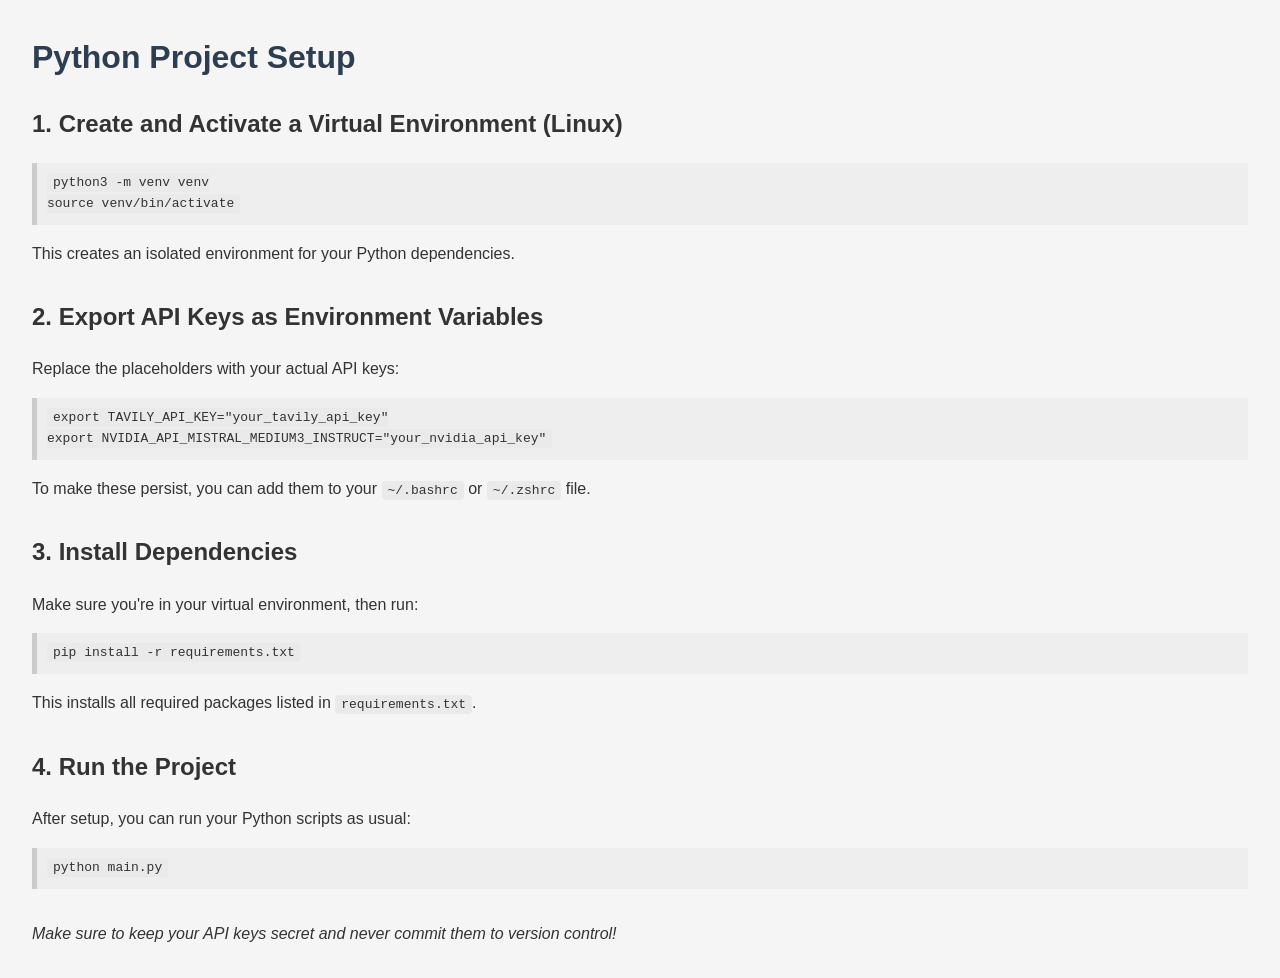
<file: README.html>
<!DOCTYPE html>
<html lang="en">
<head>
  <meta charset="UTF-8">
  <meta name="viewport" content="width=device-width, initial-scale=1">
  <title>Python Project Setup</title>
  <style>
    body {
      font-family: Arial, sans-serif;
      line-height: 1.6;
      margin: 2em;
      background-color: #f5f5f5;
      color: #333;
    }
    h1 {
      color: #2c3e50;
    }
    code {
      background-color: #eaeaea;
      padding: 2px 6px;
      border-radius: 4px;
      font-family: monospace;
    }
    pre {
      background-color: #eee;
      padding: 10px;
      border-left: 5px solid #ccc;
      overflow-x: auto;
    }
    section {
      margin-bottom: 2em;
    }
  </style>
</head>
<body>
  <h1>Python Project Setup</h1>

  <section>
    <h2>1. Create and Activate a Virtual Environment (Linux)</h2>
    <pre><code>python3 -m venv venv
source venv/bin/activate</code></pre>
    <p>This creates an isolated environment for your Python dependencies.</p>
  </section>

  <section>
    <h2>2. Export API Keys as Environment Variables</h2>
    <p>Replace the placeholders with your actual API keys:</p>
    <pre><code>export TAVILY_API_KEY="your_tavily_api_key"
export NVIDIA_API_MISTRAL_MEDIUM3_INSTRUCT="your_nvidia_api_key"</code></pre>
    <p>To make these persist, you can add them to your <code>~/.bashrc</code> or <code>~/.zshrc</code> file.</p>
  </section>

  <section>
    <h2>3. Install Dependencies</h2>
    <p>Make sure you're in your virtual environment, then run:</p>
    <pre><code>pip install -r requirements.txt</code></pre>
    <p>This installs all required packages listed in <code>requirements.txt</code>.</p>
  </section>

  <section>
    <h2>4. Run the Project</h2>
    <p>After setup, you can run your Python scripts as usual:</p>
    <pre><code>python main.py</code></pre>
  </section>

  <footer>
    <p><em>Make sure to keep your API keys secret and never commit them to version control!</em></p>
  </footer>
</body>
</html>
</file>
